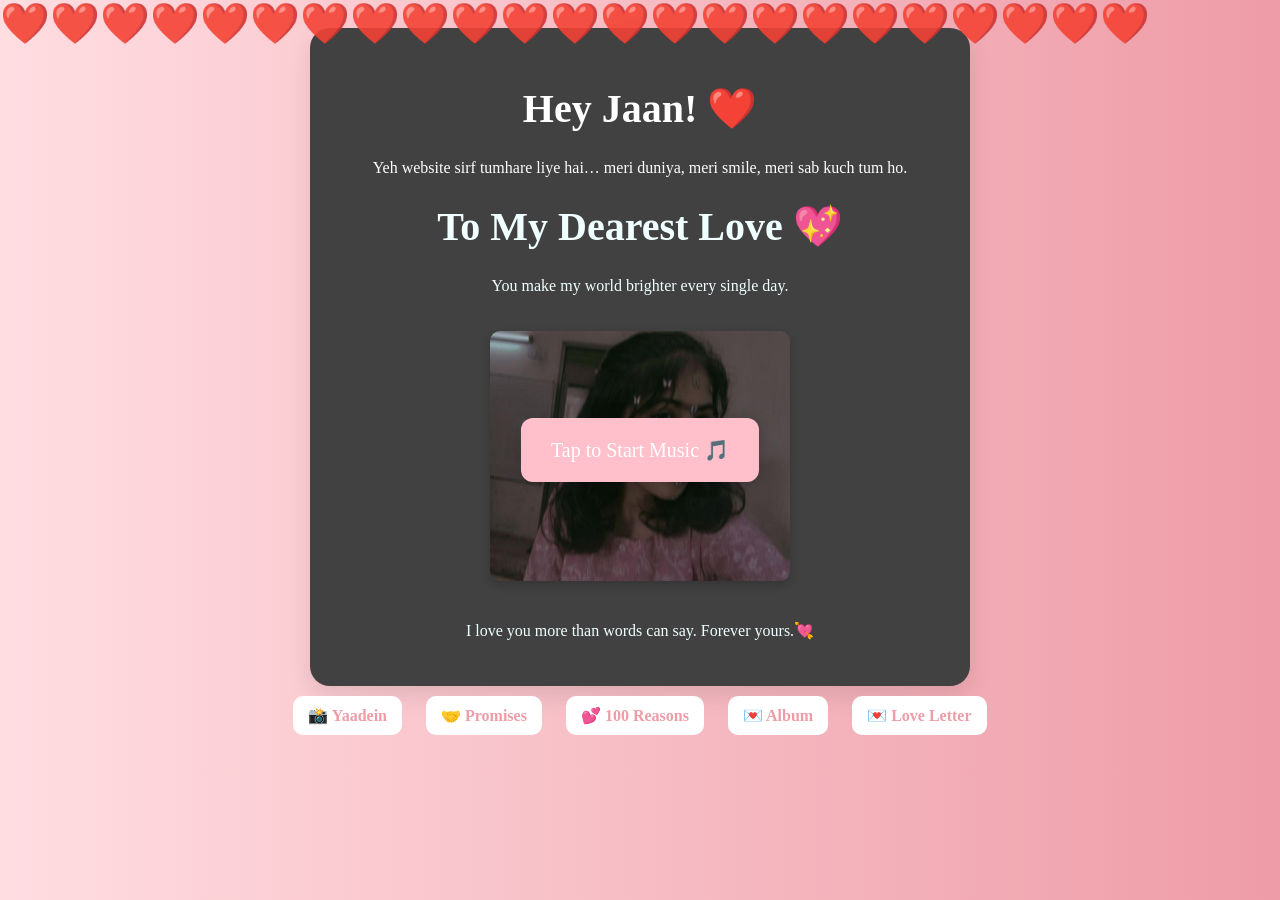
<file: index.html>
<!DOCTYPE html>
<html lang="en">
<head>
  <meta charset="UTF-8" />
  <title>My Love for You</title>
  <link rel="stylesheet" href="style.css" />
<style type= "text/css">
    #startMusic {
      position: fixed;
      top: 50%;
      left: 50%;
      transform: translate(-50%, -50%);
      background: pink;
      padding: 20px 30px;
      border-radius: 12px;
      font-size: 20px;
      display: none;
      cursor: pointer;
      box-shadow: 0 0 15px rgba(0,0,0,0.2);
    }
  body::before {
    content: "❤️❤️❤️❤️❤️❤️❤️❤️❤️❤️❤️❤️❤️❤️❤️❤️❤️❤️❤️❤️❤️❤️❤️";
    position: fixed;
    top: 0;
    left: 0;
    font-size: 40px;
    animation: hearts 10s linear infinite;
    opacity: 0.9;
  }

  @keyframes hearts {
    0% { transform: translateY(0); }
    100% { transform: translateY(100vh); }
  }
</style>

</head>
<body>
<audio id="bgSong" loop>
  <source src="Hasi bn gye.mp3
  " type="audio/mpeg">
  Your browser does not support the audio element.
</audio>

<div id="startMusic">Tap to Start Music 🎵</div>

<script>
  const audio = document.getElementById("bgSong");
  const button = document.getElementById("startMusic");

  function playMusicFromTime(time) {
    audio.currentTime = time;
    audio.play();
  }

  // Try autoplay
  window.addEventListener("DOMContentLoaded", () => {
    audio.addEventListener("loadedmetadata", () => {
      audio.currentTime = 28; 
      let playPromise = audio.play();

      if (playPromise !== undefined) {
        playPromise.catch(() => {
          button.style.display = 'block';
          button.addEventListener('click', () => {
            playMusicFromTime(40);
            button.style.display = 'none';
          }, { once: true });
        });
      }
    });
  });
</script>

  <div class="container">
    <h1>Hey Jaan! ❤️</h1>
    <p>Yeh website sirf tumhare liye hai… meri duniya, meri smile, meri sab kuch tum ho.</p>
    <h1 class="subtitle">To My Dearest Love 💖</h1>
    <p class="subtitle">You make my world brighter every single day.</p>
    <img src="hipo.jpg" alt="A sweet photo" class="photo">
    <br>
    <p class="subtitle">I love you more than words can say. Forever yours.💘</p>
  </div>
  <script src="script.js"></script>
    <nav>
      <a href="memory.html">📸 Yaadein</a>
      <a href="promises.html">🤝 Promises</a>
      <a href="reasons.html">💕 100 Reasons</a>
      <a href="album.html">💌 Album</a>
      <a href="love notes.html">💌 Love Letter</a>
    </nav>
  </div>
</body>
</html>
</file>
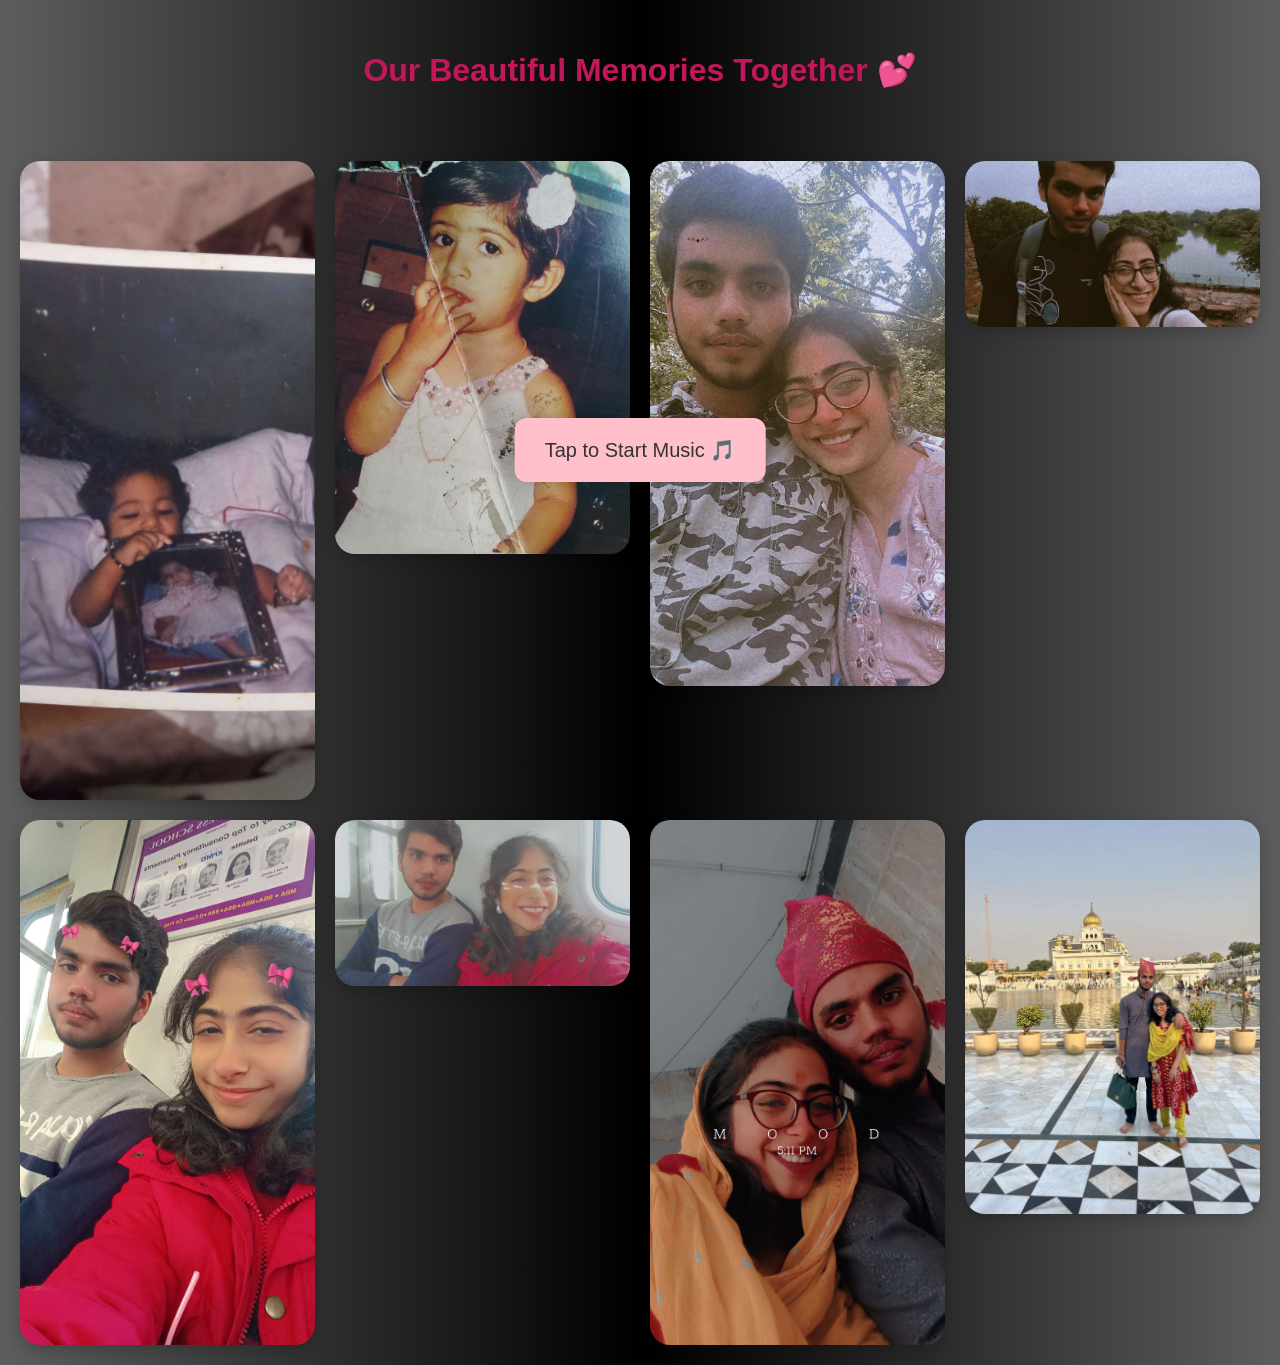
<file: album.html>
<!DOCTYPE html>
<html lang="en">
<head>
  <meta charset="UTF-8">
  <title>Our Beautiful Moments 💖</title>
  <style>
    body {
      margin: 0;
      font-family: 'Segoe UI', sans-serif;
      background: linear-gradient(to right,rgb(94, 93, 93), black, rgb(94, 93, 93));
      color: #333;
    }
    #startMusic {
      position: fixed;
      top: 50%;
      left: 50%;
      transform: translate(-50%, -50%);
      background: pink;
      padding: 20px 30px;
      border-radius: 12px;
      font-size: 20px;
      display: none;
      cursor: pointer;
      box-shadow: 0 0 15px rgba(0,0,0,0.2);
    }
    h1 {
      text-align: center;
      padding: 30px;
      color: #c2185b;
    }
    .gallery {
      display: grid;
      grid-template-columns: repeat(auto-fit, minmax(250px, 1fr));
      gap: 20px;
      padding: 20px;
    }
    .gallery img {
      width: 100%;
      height: auto;
      border-radius: 20px;
      box-shadow: 0 5px 15px rgba(0,0,0,0.2);
      transition: transform 0.4s ease;
    }
    .gallery img:hover {
      transform: scale(1.05);
    }
  </style>
</head>
<body>
    <audio id="bgSong" loop>
        <source src="Chaahat.mp3" type="audio/mpeg">
        Your browser does not support the audio element.
      </audio>
      
      <div id="startMusic">Tap to Start Music 🎵</div>
      
      <script>
        const audio = document.getElementById("bgSong");
        const button = document.getElementById("startMusic");
      
        function playMusicFromTime(time) {
          audio.currentTime = time;
          audio.play();
        }
      
        // Try autoplay
        window.addEventListener("DOMContentLoaded", () => {
          audio.addEventListener("loadedmetadata", () => {
            audio.currentTime = 00;
            let playPromise = audio.play();
      
            if (playPromise !== undefined) {
              playPromise.catch(() => {
                button.style.display = 'block';
                button.addEventListener('click', () => {
                  playMusicFromTime(40);
                  button.style.display = 'none';
                }, { once: true });
              });
            }
          });
        });
      </script>
      

  <h1>Our Beautiful Memories Together 💕</h1>

  <div class="gallery">
    <img src="pic 1.jpeg" alt="Memory 1">
    <img src="pic 2.jpeg" alt="Memory 2">
    <img src="pic 3.jpeg" alt="Memory 3">
    <img src="pic 4.jpeg" alt="Memory 4">
    <img src="pic 5.jpeg" alt="Memory 5">
    <img src="pic 6.jpeg" alt="Memory 6">
    <img src="pic 7.jpeg" alt="Memory 7">
    <img src="pic 8.jpeg" alt="Memory 8">
  </div>

</body>
</html>
</file>
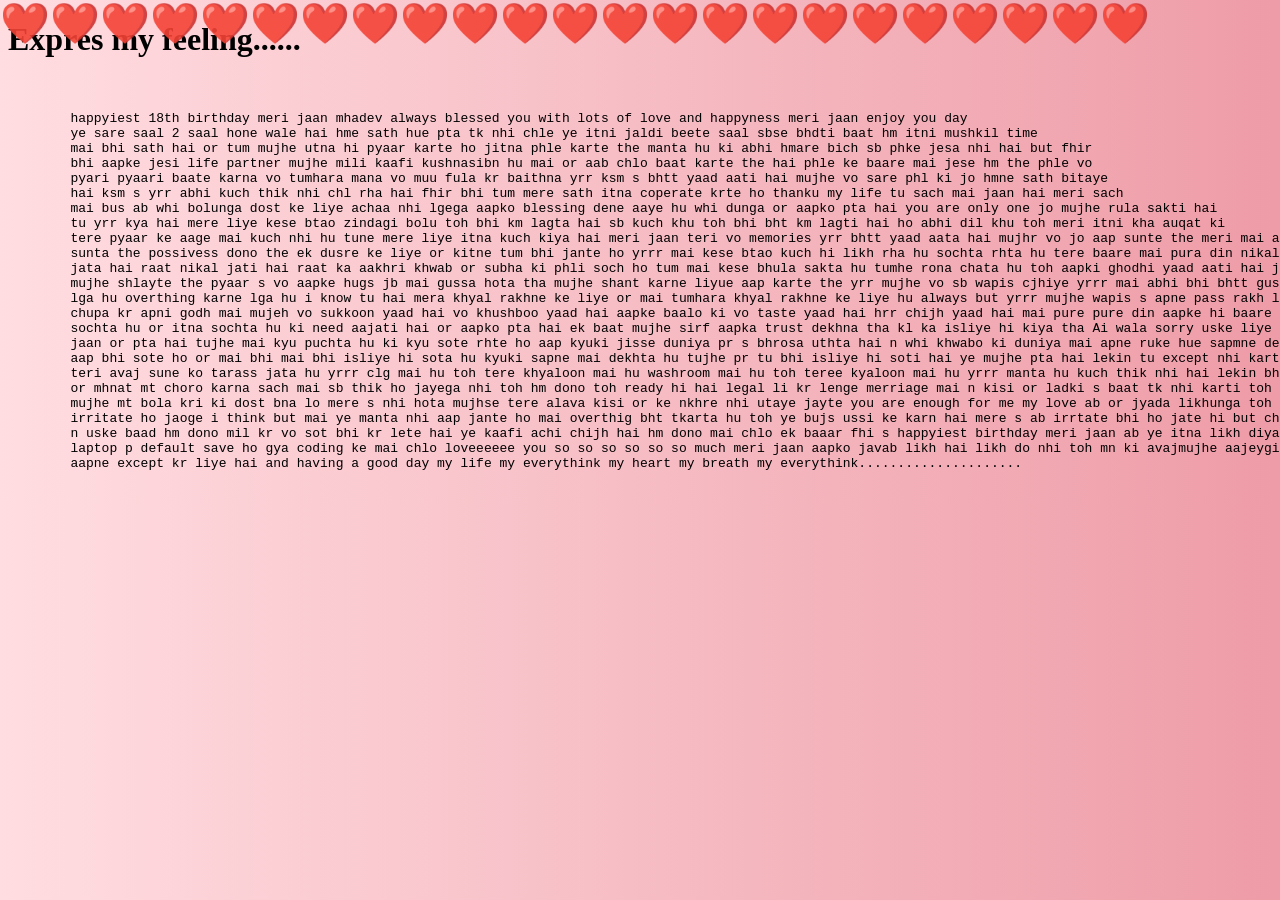
<file: love notes.html>
<!DOCTYPE html>
<html lang="en">
<head>
    <meta charset="UTF-8">
    <meta name="viewport" content="width=device-width, initial-scale=1.0">
    <title>Document</title>
    <style type="text/css">
        body::before {
            content: "❤️❤️❤️❤️❤️❤️❤️❤️❤️❤️❤️❤️❤️❤️❤️❤️❤️❤️❤️❤️❤️❤️❤️";
            position: fixed;
            top: 0;
            left: 0;
            font-size: 40px;
            animation: hearts 10s linear infinite;
            opacity: 0.9;
        }
        .kk{
            background: linear-gradient(to right, #ffdde1, #ee9ca7);
            font-family: 'Comic Sans MS', cursive;
        }

  @keyframes hearts {
    0% { transform: translateY(0); }
    100% { transform: translateY(100vh); }
  }
</style>
</head>
<body class="kk">
    <h1 class="col">
        Expres my feeling......
    </h1>
    <br>
    <pre>
        happyiest 18th birthday meri jaan mhadev always blessed you with lots of love and happyness meri jaan enjoy you day 
        ye sare saal 2 saal hone wale hai hme sath hue pta tk nhi chle ye itni jaldi beete saal sbse bhdti baat hm itni mushkil time
        mai bhi sath hai or tum mujhe utna hi pyaar karte ho jitna phle karte the manta hu ki abhi hmare bich sb phke jesa nhi hai but fhir 
        bhi aapke jesi life partner mujhe mili kaafi kushnasibn hu mai or aab chlo baat karte the hai phle ke baare mai jese hm the phle vo 
        pyari pyaari baate karna vo tumhara mana vo muu fula kr baithna yrr ksm s bhtt yaad aati hai mujhe vo sare phl ki jo hmne sath bitaye 
        hai ksm s yrr abhi kuch thik nhi chl rha hai fhir bhi tum mere sath itna coperate krte ho thanku my life tu sach mai jaan hai meri sach 
        mai bus ab whi bolunga dost ke liye achaa nhi lgega aapko blessing dene aaye hu whi dunga or aapko pta hai you are only one jo mujhe rula sakti hai 
        tu yrr kya hai mere liye kese btao zindagi bolu toh bhi km lagta hai sb kuch khu toh bhi bht km lagti hai ho abhi dil khu toh meri itni kha auqat ki 
        tere pyaar ke aage mai kuch nhi hu tune mere liye itna kuch kiya hai meri jaan teri vo memories yrr bhtt yaad aata hai mujhr vo jo aap sunte the meri mai aapki 
        sunta the possivess dono the ek dusre ke liye or kitne tum bhi jante ho yrrr mai kese btao kuch hi likh rha hu sochta rhta hu tere baare mai pura din nikal 
        jata hai raat nikal jati hai raat ka aakhri khwab or subha ki phli soch ho tum mai kese bhula sakta hu tumhe rona chata hu toh aapki ghodhi yaad aati hai jo aap 
        mujhe shlayte the pyaar s vo aapke hugs jb mai gussa hota tha mujhe shant karne liyue aap karte the yrr mujhe vo sb wapis cjhiye yrrr mai abhi bhi bhtt gusssa hone 
        lga hu overthing karne lga hu i know tu hai mera khyal rakhne ke liye or mai tumhara khyal rakhne ke liye hu always but yrrr mujhe wapis s apne pass rakh lo na
        chupa kr apni godh mai mujeh vo sukkoon yaad hai vo khushboo yaad hai aapke baalo ki vo taste yaad hai hrr chijh yaad hai mai pure pure din aapke hi baare mai 
        sochta hu or itna sochta hu ki need aajati hai or aapko pta hai ek baat mujhe sirf aapka trust dekhna tha kl ka isliye hi kiya tha Ai wala sorry uske liye meri
        jaan or pta hai tujhe mai kyu puchta hu ki kyu sote rhte ho aap kyuki jisse duniya pr s bhrosa uthta hai n whi khwabo ki duniya mai apne ruke hue sapmne dekhta hai
        aap bhi sote ho or mai bhi mai bhi isliye hi sota hu kyuki sapne mai dekhta hu tujhe pr tu bhi isliye hi soti hai ye mujhe pta hai lekin tu except nhi karti mai yrr 
        teri avaj sune ko tarass jata hu yrrr clg mai hu toh tere khyaloon mai hu washroom mai hu toh teree kyaloon mai hu yrrr manta hu kuch thik nhi hai lekin bhrosa rakhi 
        or mhnat mt choro karna sach mai sb thik ho jayega nhi toh hm dono toh ready hi hai legal li kr lenge merriage mai n kisi or ladki s baat tk nhi karti toh plzz yrr 
        mujhe mt bola kri ki dost bna lo mere s nhi hota mujhse tere alava kisi or ke nkhre nhi utaye jayte you are enough for me my love ab or jyada likhunga toh aap 
        irritate ho jaoge i think but mai ye manta nhi aap jante ho mai overthig bht tkarta hu toh ye bujs ussi ke karn hai mere s ab irrtate bhi ho jate hi but chlo koi
        n uske baad hm dono mil kr vo sot bhi kr lete hai ye kaafi achi chijh hai hm dono mai chlo ek baaar fhi s happyiest birthday meri jaan ab ye itna likh diya hai ki 
        laptop p default save ho gya coding ke mai chlo loveeeeee you so so so so so so much meri jaan aapko javab likh hai likh do nhi toh mn ki avajmujhe aajeygi aapki ki
        aapne except kr liye hai and having a good day my life my everythink my heart my breath my everythink.....................
    </pre>
</body>
</html>
</file>
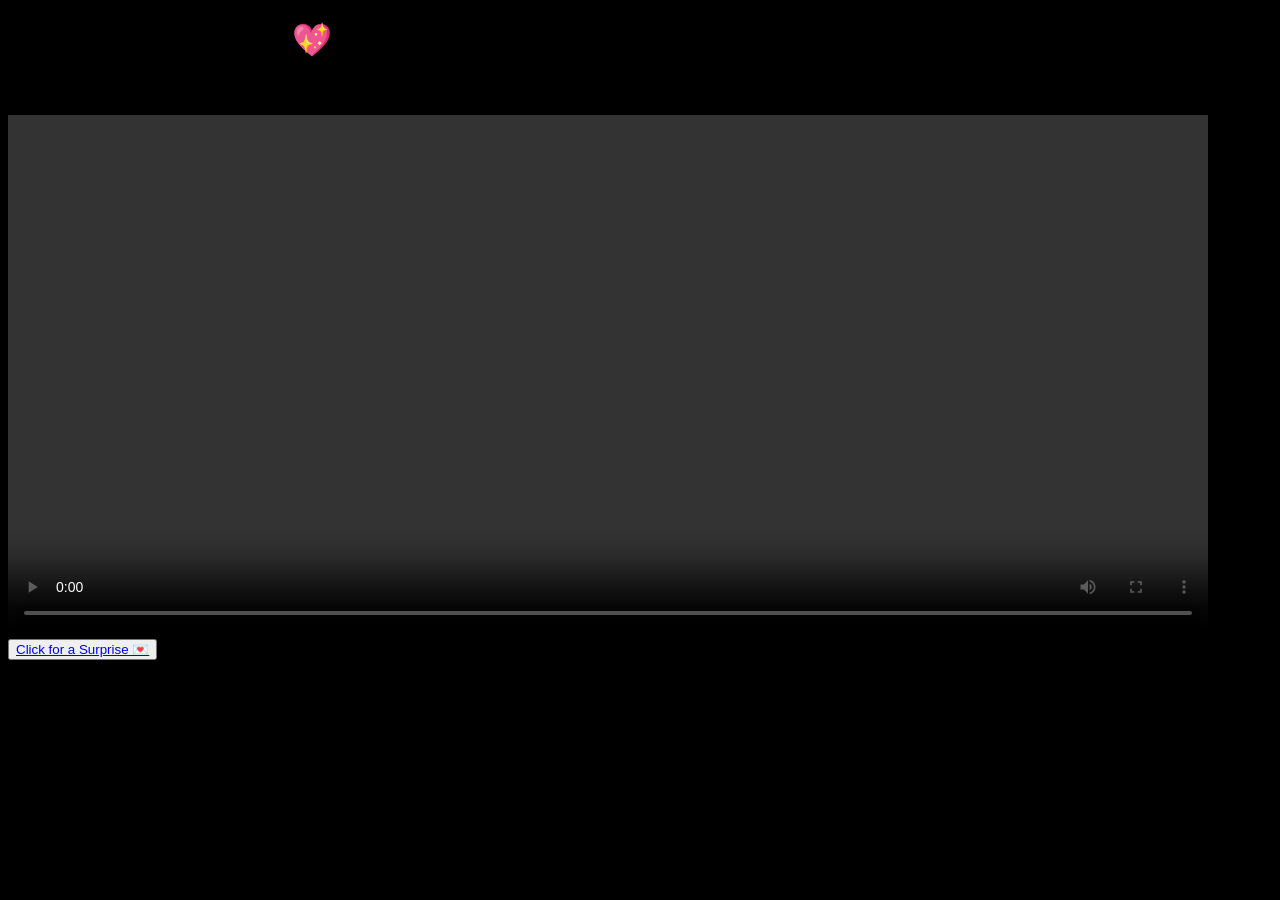
<file: memory.html>
<!DOCTYPE html>
<html lang="en">
<head>
    <meta charset="UTF-8">
    <meta name="viewport" content="width=device-width, initial-scale=1.0">
    <title>Document</title>
    <style type="text/css">
        body {
            background-color: black;
        }
    </style>
</head>
<body>
    <div class="container">
        <h1>To My Dearest Love 💖</h1>
        <p class="subtitle">You make my world brighter every single day.</p>
        <video src="jaan.mp4" type="video/mp4" width="1200px" height="520px" controls="" loop="" outoplay></video>
    </div>
    <button onclick="showLove()"><a href="love notes.html" type="_blank">Click for a Surprise 💌</button>
</body>
</html>
</file>
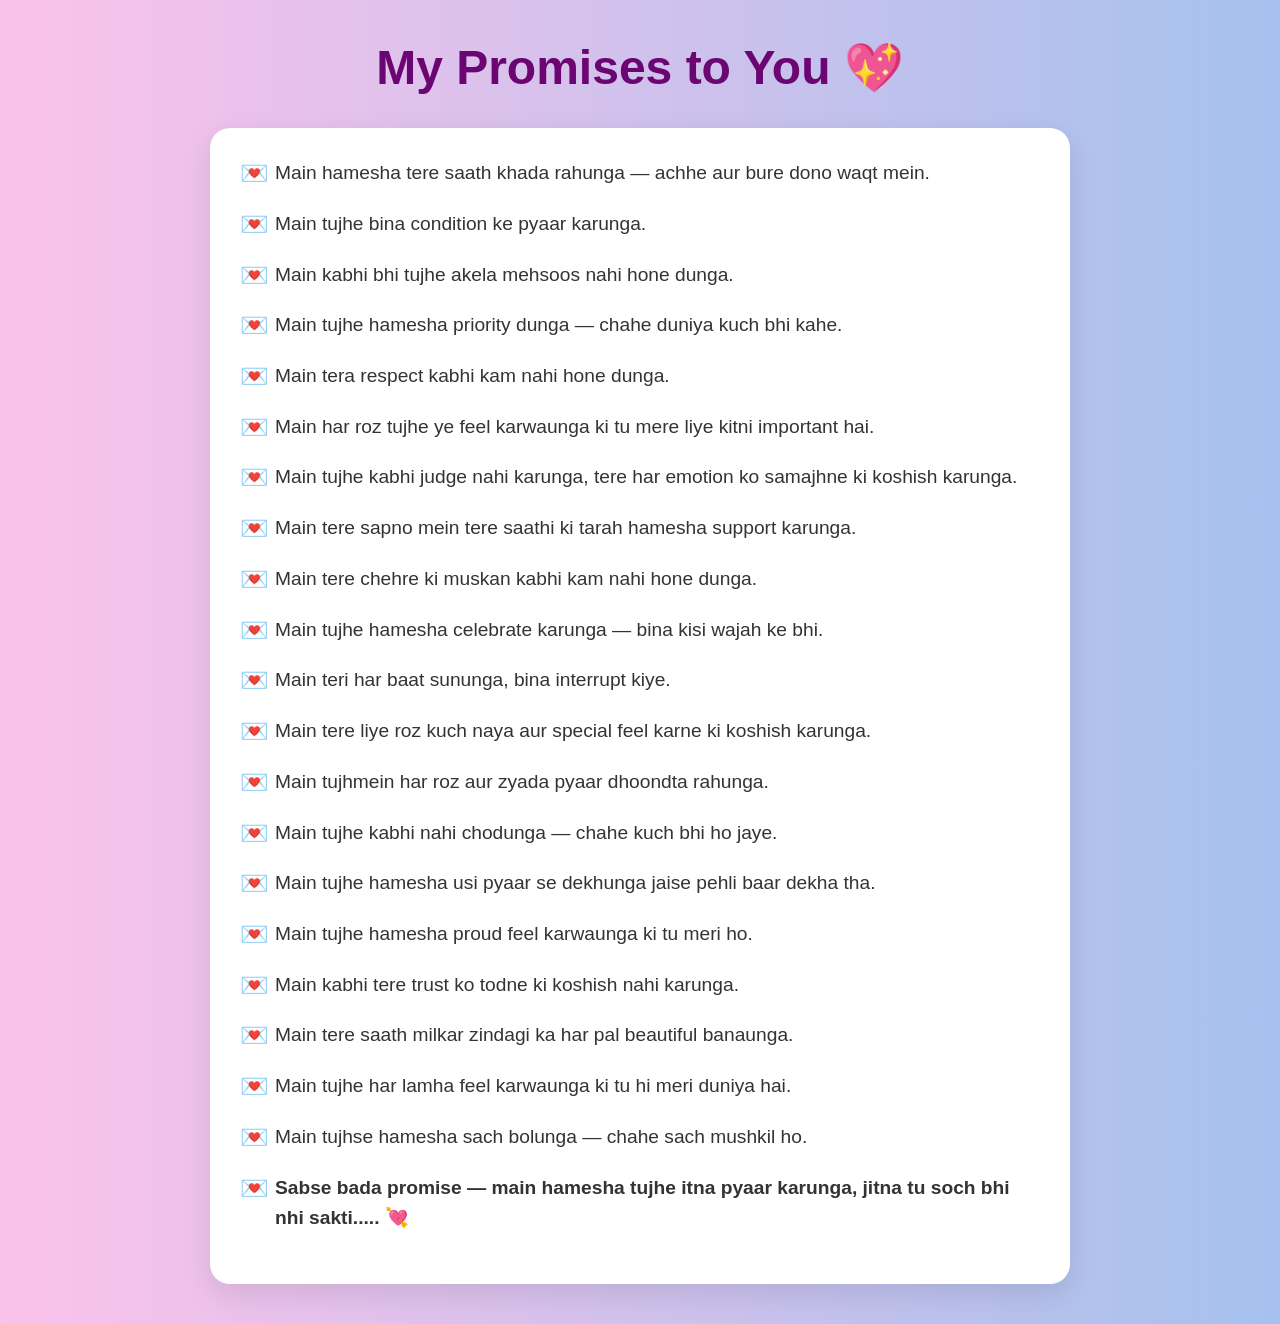
<file: promises.html>
<!DOCTYPE html>
<html lang="en">
<head>
  <meta charset="UTF-8">
  <meta name="viewport" content="width=device-width, initial-scale=1.0">
  <title>My Promises to You 💖</title>
  <style>
    body {
      margin: 0;
      padding: 0;
      background: linear-gradient(to right, #fbc2eb, #a6c1ee);
      font-family: 'Segoe UI', Tahoma, Geneva, Verdana, sans-serif;
      display: flex;
      justify-content: center;
      align-items: center;
      flex-direction: column;
      min-height: 100vh;
    }

    h1 {
      margin-top: 40px;
      font-size: 3em;
      color: #6a0572;
      text-align: center;
    }

    .container {
      max-width: 800px;
      width: 90%;
      background: white;
      padding: 30px;
      border-radius: 20px;
      box-shadow: 0 10px 30px rgba(0, 0, 0, 0.1);
      margin-bottom: 40px;
    }

    .promise {
      margin-bottom: 20px;
      font-size: 1.2em;
      color: #333;
      position: relative;
      padding-left: 35px;
      line-height: 1.6em;
    }

    .promise::before {
      content: '💌';
      position: absolute;
      left: 0;
      top: 0;
      font-size: 1.2em;
    }

    @media (max-width: 600px) {
      h1 {
        font-size: 2em;
      }
      .promise {
        font-size: 1em;
      }
    }
  </style>
</head>
<body>
  <h1>My Promises to You 💖</h1>
  <div class="container">
    <div class="promise">Main hamesha tere saath khada rahunga — achhe aur bure dono waqt mein.</div>
    <div class="promise">Main tujhe bina condition ke pyaar karunga.</div>
    <div class="promise">Main kabhi bhi tujhe akela mehsoos nahi hone dunga.</div>
    <div class="promise">Main tujhe hamesha priority dunga — chahe duniya kuch bhi kahe.</div>
    <div class="promise">Main tera respect kabhi kam nahi hone dunga.</div>
    <div class="promise">Main har roz tujhe ye feel karwaunga ki tu mere liye kitni important hai.</div>
    <div class="promise">Main tujhe kabhi judge nahi karunga, tere har emotion ko samajhne ki koshish karunga.</div>
    <div class="promise">Main tere sapno mein tere saathi ki tarah hamesha support karunga.</div>
    <div class="promise">Main tere chehre ki muskan kabhi kam nahi hone dunga.</div>
    <div class="promise">Main tujhe hamesha celebrate karunga — bina kisi wajah ke bhi.</div>
    <div class="promise">Main teri har baat sununga, bina interrupt kiye.</div>
    <div class="promise">Main tere liye roz kuch naya aur special feel karne ki koshish karunga.</div>
    <div class="promise">Main tujhmein har roz aur zyada pyaar dhoondta rahunga.</div>
    <div class="promise">Main tujhe kabhi nahi chodunga — chahe kuch bhi ho jaye.</div>
    <div class="promise">Main tujhe hamesha usi pyaar se dekhunga jaise pehli baar dekha tha.</div>
    <div class="promise">Main tujhe hamesha proud feel karwaunga ki tu meri ho.</div>
    <div class="promise">Main kabhi tere trust ko todne ki koshish nahi karunga.</div>
    <div class="promise">Main tere saath milkar zindagi ka har pal beautiful banaunga.</div>
    <div class="promise">Main tujhe har lamha feel karwaunga ki tu hi meri duniya hai.</div>
    <div class="promise">Main tujhse hamesha sach bolunga — chahe sach mushkil ho.</div>
    <div class="promise"><strong>Sabse bada promise — main hamesha tujhe itna pyaar karunga, jitna tu soch bhi nhi sakti..... 💘</strong></div>
  </div>
</body>
</html>
</file>
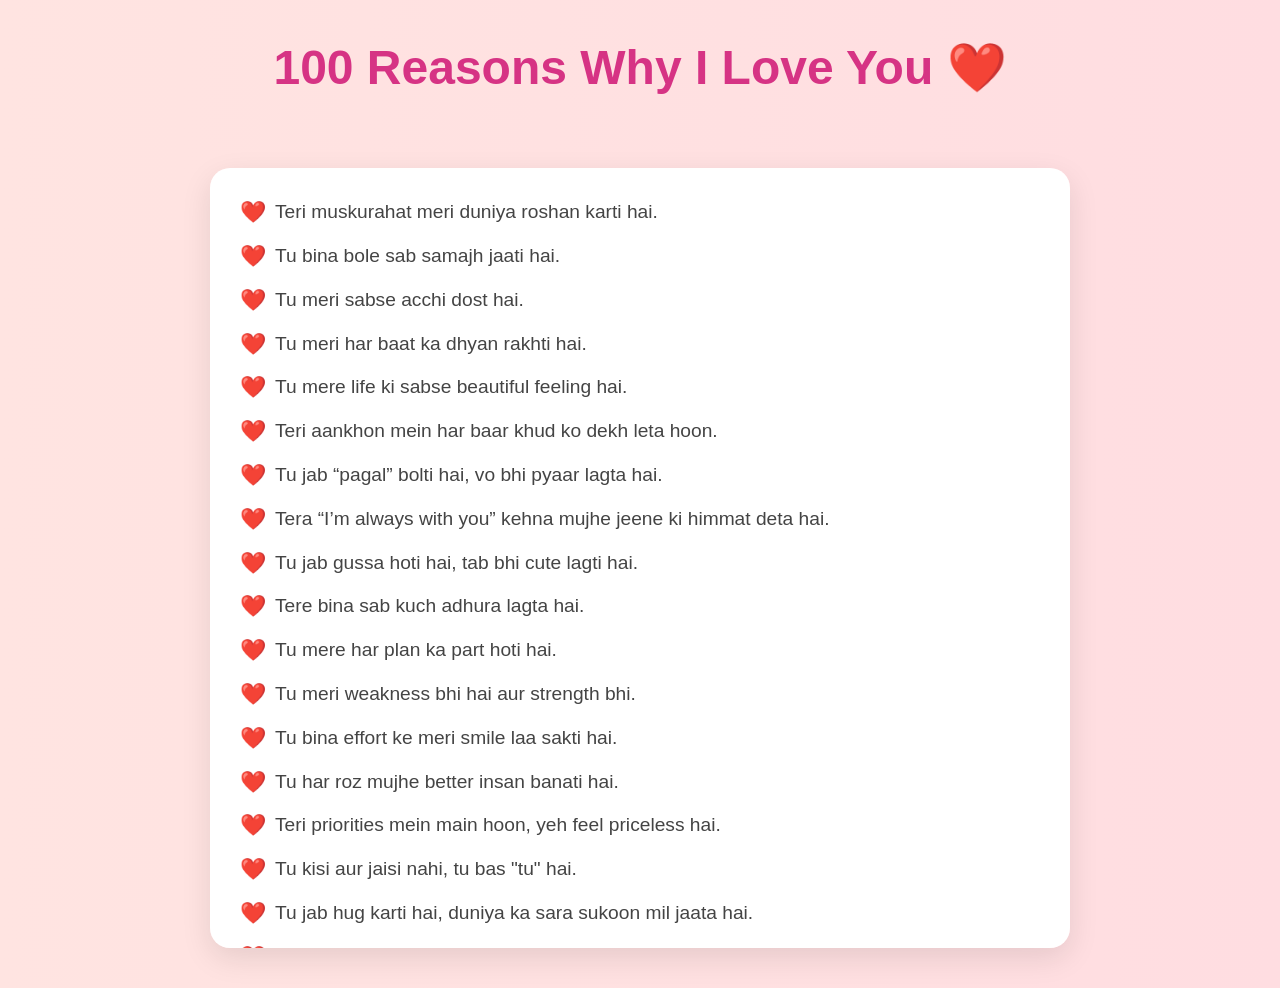
<file: reasons.html>
<!DOCTYPE html>
<html lang="en">
<head>
  <meta charset="UTF-8">
  <meta name="viewport" content="width=device-width, initial-scale=1.0">
  <title>100 Reasons Why I Love You ❤️</title>
  <style>
    body {
      margin: 0;
      padding: 0;
      background: linear-gradient(to right, #ffe4e1, #ffdde1);
      font-family: 'Segoe UI', Tahoma, Geneva, Verdana, sans-serif;
      display: flex;
      justify-content: center;
      align-items: center;
      flex-direction: column;
      min-height: 100vh;
      overflow-x: hidden;
    }

    h1 {
      text-align: center;
      font-size: 3em;
      color: #d63384;
      margin-top: 40px;
    }

    .container {
      max-width: 800px;
      width: 90%;
      background: white;
      padding: 30px;
      margin: 40px 0;
      border-radius: 20px;
      box-shadow: 0 10px 30px rgba(0,0,0,0.1);
      overflow-y: auto;
      max-height: 80vh;
    }

    .reason {
      margin-bottom: 15px;
      font-size: 1.2em;
      color: #444;
      position: relative;
      padding-left: 35px;
      line-height: 1.5em;
    }

    .reason::before {
      content: '❤️';
      position: absolute;
      left: 0;
      top: 0;
      font-size: 1.1em;
    }

    @media (max-width: 600px) {
      h1 {
        font-size: 2em;
      }
      .reason {
        font-size: 1em;
      }
    }
  </style>
</head>
<body>
  <h1>100 Reasons Why I Love You ❤️</h1>
  <div class="container">
    <div class="reason">Teri muskurahat meri duniya roshan karti hai.</div>
    <div class="reason">Tu bina bole sab samajh jaati hai.</div>
    <div class="reason">Tu meri sabse acchi dost hai.</div>
    <div class="reason">Tu meri har baat ka dhyan rakhti hai.</div>
    <div class="reason">Tu mere life ki sabse beautiful feeling hai.</div>
    <div class="reason">Teri aankhon mein har baar khud ko dekh leta hoon.</div>
    <div class="reason">Tu jab “pagal” bolti hai, vo bhi pyaar lagta hai.</div>
    <div class="reason">Tera “I’m always with you” kehna mujhe jeene ki himmat deta hai.</div>
    <div class="reason">Tu jab gussa hoti hai, tab bhi cute lagti hai.</div>
    <div class="reason">Tere bina sab kuch adhura lagta hai.</div>
    <div class="reason">Tu mere har plan ka part hoti hai.</div>
    <div class="reason">Tu meri weakness bhi hai aur strength bhi.</div>
    <div class="reason">Tu bina effort ke meri smile laa sakti hai.</div>
    <div class="reason">Tu har roz mujhe better insan banati hai.</div>
    <div class="reason">Teri priorities mein main hoon, yeh feel priceless hai.</div>
    <div class="reason">Tu kisi aur jaisi nahi, tu bas "tu" hai.</div>
    <div class="reason">Tu jab hug karti hai, duniya ka sara sukoon mil jaata hai.</div>
    <div class="reason">Tere sath waqt ruk jaata hai.</div>
    <div class="reason">Tu mere liye har roz nayi hope hai.</div>
    <div class="reason">Tu meri life ka best chapter hai.</div>
    <div class="reason">Tere bina khushi adhoori lagti hai.</div>
    <div class="reason">Tere bina neend bhi adhuri hoti hai.</div>
    <div class="reason">Tu mera support system hai.</div>
    <div class="reason">Tu hi meri har story ki heroine hai.</div>
    <div class="reason">Tere bina “love” ka matlab hi nahi samjhta.</div>
    <div class="reason">Tu jab mujhe dekhti hai, main sab bhool jaata hoon.</div>
    <div class="reason">Tu jab "miss you" bolti hai, dil ekdum melt ho jaata hai.</div>
    <div class="reason">Tu meri respect karti hai.</div>
    <div class="reason">Tu mere emotions ko samajhti hai.</div>
    <div class="reason">Tu mujhe judge nahi karti.</div>
    <div class="reason">Tu real hai, no filter, no drama.</div>
    <div class="reason">Tu meri har khushi mein shamil hoti hai.</div>
    <div class="reason">Tu mere failures mein bhi mere sath hoti hai.</div>
    <div class="reason">Tu mujhe motivate karti hai.</div>
    <div class="reason">Tu mujhe proud feel karwati hai.</div>
    <div class="reason">Tu mujhe pyaar jatati hai bina kisi wajah ke.</div>
    <div class="reason">Tere sath sab kuch special lagta hai.</div>
    <div class="reason">Tu mera vo hai jisse mai kbhi khone ka soch bhi nhi sakta </div>
    <div class="reason">Tu kabhi fake nahi banti.</div>
    <div class="reason">Tu mujhe galti se nahi, choice se pyaar karti hai.</div>
    <div class="reason">Tere messages din bana dete hain.</div>
    <div class="reason">Tu meri family hi bn gyi hai.</div>
    <div class="reason">Tu jab khush hoti hai toh kya khmal lagti hai jese uperi s aayi pari ho vo toh hai hi tu</div>
    <div class="reason">Tu jab khud ko mere liye change karti hai, vo sabse bada pyaar lagta hai.</div>
    <div class="reason">Tu mujhe priority deti hai.</div>
    <div class="reason">Tu meri best person banne ki wajah hai.</div>
    <div class="reason">Tu har situation mein positive energy laati hai.</div>
    <div class="reason">Tu mere bachpane ko samajhti hai.</div>
    <div class="reason">Tu meri har baat ka patiently jawab deti hai.</div>
    <div class="reason">Tu mujhe kisi aur ki tarah nahi dekhti.</div>
    <div class="reason">Tere saath har chhoti chhoti cheez bhi memorable ban jaati hai.</div>
    <div class="reason">Tu mujhe bina bole feel kara leti hai ki main matter karta hoon.</div>
    <div class="reason">Tu jab "khud pe dhyan do" bolti hai, toh vo pyaar sabse pyara lagta hai.</div>
    <div class="reason">Tu meri har insecurity ko accept karti hai.</div>
    <div class="reason">Tu mujhe apna sab kuch freely share karti hai.</div>
    <div class="reason">Tu jab "meri jaan" bolti hai, toh dil literally khil jaata hai.</div>
    <div class="reason">Tere bina baatein adhoori lagti hain.</div>
    <div class="reason">Tu meri safe place hai.</div>
    <div class="reason">Tu mujhe improve karne ka chance deti hai.</div>
    <div class="reason">Tu mere sapne mein bhi cute lagti hai.</div>
    <div class="reason">Tere hath mai hath daal kr pyare se masaam mai ghumne mai feel hai bus i can't explain</div>
    <div class="reason">Tera naam sunke hi smile aa jaati hai.</div>
    <div class="reason">Tu jab ziddi hoti hai, vo bhi sweet lagta hai.</div>
    <div class="reason">Tu mujhe har time special feel karwati hai.</div>
    <div class="reason">Tu mere gusse ko handle kar leti hai.</div>
    <div class="reason">Teri voice sun ke hi din ban jaata hai.</div>
    <div class="reason">Tere bina shayari bhi incomplete lagti hai.</div>
    <div class="reason">Tu meri energy hai low feel karta hu tere pass aate hi active ho jata hu</div>
    <div class="reason">Tu meri har baat sunti hai — bina interrupt kiye.</div>
    <div class="reason">Tu jab late reply karti hai toh bhi dil ussi ka intezaar karta hai.</div>
    <div class="reason">Tu jab “khaana khaya?” poochti hai, toh vo care sabse pyaari hoti hai.</div>
    <div class="reason">Tu jab future ke plans banati hai, main khud ko lucky feel karta hoon.</div>
    <div class="reason">Tu mujhe kabhi akela mehsoos nahi hone deti.</div>
    <div class="reason">Tu mere chhote efforts ko bhi notice karti hai.</div>
    <div class="reason">Tu kabhi meri burai nahi karti peeth peeche.</div>
    <div class="reason">Tu meri har weakness ko samajhne ki koshish karti hai.</div>
    <div class="reason">Teri aankhon mein har baar sach dikhta hai.</div>
    <div class="reason">Tu real pyaar ka matlab samjhaati hai.</div>
    <div class="reason">Tu mere phone ka sabse pyara notification hoti hai.</div>
    <div class="reason">Tu meri life ka sabse sundar part hai.</div>
    <div class="reason">Tu jab "meri duniya" bolti hai toh main sach mein duniya jeet leta hoon.</div>
    <div class="reason">Tu meri har musibat mein meri shield banti hai.</div>
    <div class="reason">Tu kabhi mujhe chhodne ki dhamki nahi deti — sirf sambhalti hai.</div>
    <div class="reason">Tu bina makeup ke bhi mere liye world’s most beautiful girl hai.</div>
    <div class="reason">Tu mujhe bina kisi condition ke pyaar karti hai.</div>
    <div class="reason">Tu mere emotions ki respect karti hai.</div>
    <div class="reason">Tere bina selfie bhi boring lagti hai.</div>
    <div class="reason">Tu jab mujhe samjhaati hai, gussa nahi karti.</div>
    <div class="reason">Tu meri har problem mein mera solution ban jaati hai.</div>
    <div class="reason">Tu har din mujhe feel karwaati hai ki main lucky hoon.</div>
    <div class="reason">Tu meri zindagi ka sabse soft chapter hai.</div>
    <div class="reason">Tu jab “I’m proud of you” bolti hai, main sab kuch kar sakta hoon.</div>
    <div class="reason">Tu har nayi memory mein hoti hai.</div>
    <div class="reason">Tere hone se hi meri duniya poori hai.</div>
    <div class="reason">Tu jab surprise karti hai, toh main bachha ban jaata hoon.</div>
    <div class="reason">Tu jab sirf dekhti hai, toh bhi feel hota hai ki sab theek hai.</div>
    <div class="reason">Tu meri har kahani mein main character hai.</div>
    <div class="reason">Tere bina “hum” ka matlab nahi hota.</div>
    <div class="reason">Tu hi mera present hai, aur tu hi mera future hai.</div>
    <div class="reason"><strong>Reason toh or bhi hai yrr but 100 likh diye or bhi padhna hai aapko bhttt kuch 
        yha hi thk jaoge achaaa nhi lgega isliye bus itne hu kaafi hai or bologe or likh dunga.... 💖</strong></div>
  </div>
</body>
</html>
</file>
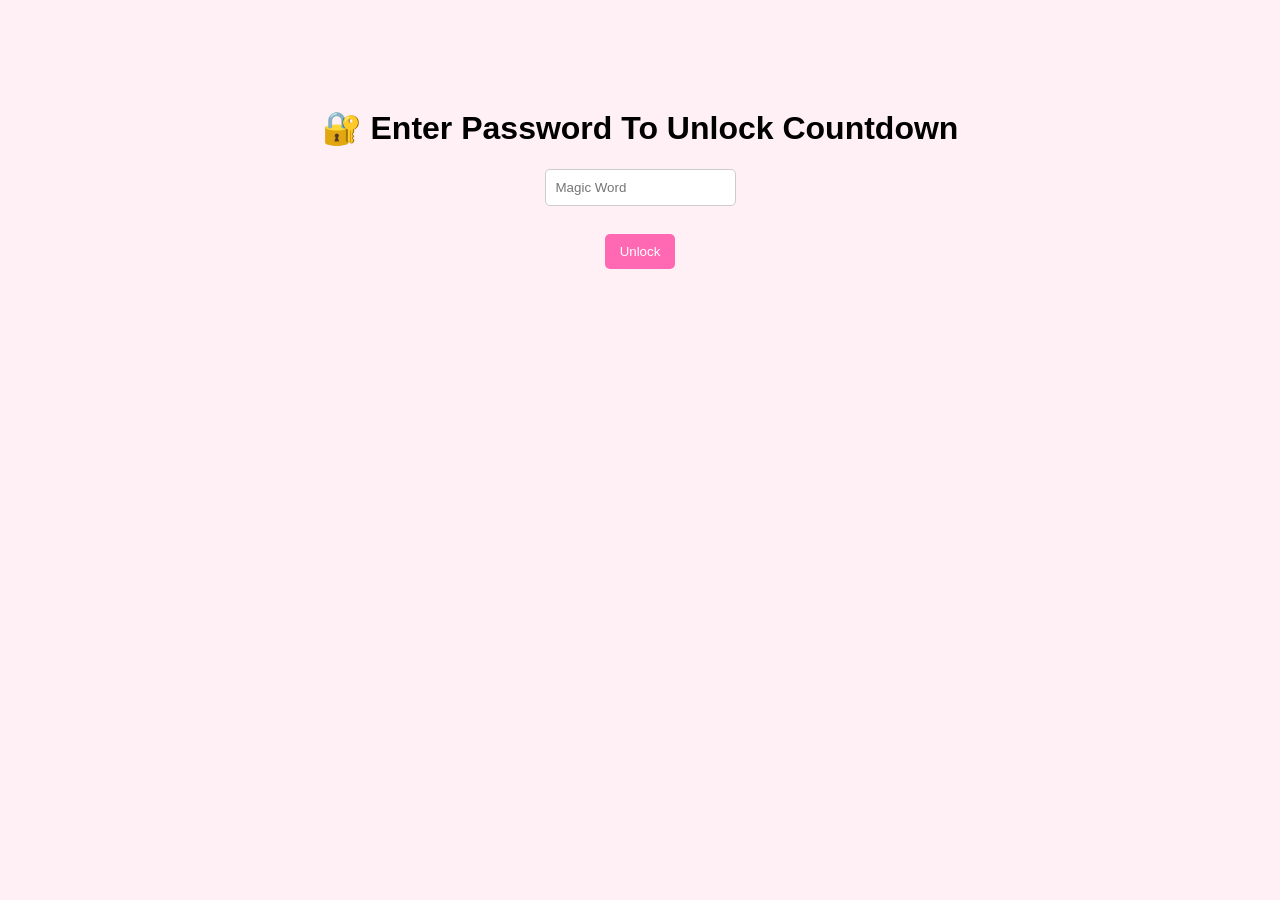
<file: start from here....html>
<!DOCTYPE html>
<html lang="en">
<head>
  <meta charset="UTF-8">
  <title>Welcome, My Love ❤️</title>
  <style>
    body {
      font-family: sans-serif;
      background: #fff0f5;
      text-align: center;
      padding-top: 80px;
    }
    #countdown-box, #access-msg {
      display: none;
      margin-top: 30px;
    }
    input {
      padding: 10px;
      border-radius: 5px;
      border: 1px solid #ccc;
    }
    button {
      padding: 10px 15px;
      margin-top: 10px;
      background-color: #ff69b4;
      color: white;
      border: none;
      border-radius: 5px;
      cursor: pointer;
    }
    #countdown {
      font-size: 24px;
      font-weight: bold;
      margin-top: 20px;
      color: #d81b60;
    }
  </style>
</head>
<body>
  <h1>🔐 Enter Password To Unlock Countdown</h1>

  <input type="password" id="pass" placeholder="Magic Word">
  <br><br>
  <button onclick="unlock()">Unlock</button>

  <div id="access-msg">
    <p>You're in, baby! Countdown begins now... 😘</p>
  </div>

  <div id="countdown-box">
    <div id="countdown"></div>
  </div>

  <script>
    function unlock() {
      const password = document.getElementById("pass").value;
      if (password === "pari.2104") { 
        document.getElementById("pass").style.display = "none";
        document.querySelector("button").style.display = "none";
        document.querySelector("h1").textContent = "⏳ Countdown to Our Moment";

        document.getElementById("access-msg").style.display = "block";
        document.getElementById("countdown-box").style.display = "block";

        startCountdown();
      } else {
        alert("Wrong password, try again!");
      }
    }

    function startCountdown() {
      const targetDate = new Date("April 19, 2025 15:52:00").getTime();  // Set your target date/time
      const countdownEl = document.getElementById("countdown");

      const timer = setInterval(() => {
        const now = new Date().getTime();
        const distance = targetDate - now;

        if (distance <= 0) {
          clearInterval(timer);
          countdownEl.innerHTML = "It's time! Let's go ❤️";
          window.location.href = "index.html";  // Redirect page
        } else {
          const days = Math.floor(distance / (1000 * 60 * 60 * 24));
          const hours = Math.floor((distance % (1000 * 60 * 60 * 24)) / (1000 * 60 * 60));
          const minutes = Math.floor((distance % (1000 * 60 * 60)) / (1000 * 60));
          const seconds = Math.floor((distance % (1000 * 60)) / 1000);

          countdownEl.innerHTML = `${days}d ${hours}h ${minutes}m ${seconds}s`;
        }
      }, 1000);
    }
  </script>
</body>
</html>
</file>
<file: style.css>
body {
  background: linear-gradient(to right, #ffdde1, #ee9ca7);
  font-family: 'Comic Sans MS', cursive;
  text-align: center;
  padding: 20px;
  color: #fff;
}

.container {
  max-width: 600px;
  margin: auto;
  background-color: rgba(255, 255, 255, 0.1);
  padding: 20px;
  border-radius: 15px;
  box-shadow: 0 0 15px rgba(0,0,0,0.2);
}

nav a {
  display: inline-block;
  margin: 10px;
  padding: 10px 15px;
  background: #fff;
  color: #ee9ca7;
  text-decoration: none;
  border-radius: 10px;
  font-weight: bold;
}

h1 {
  font-size: 2.5em;
}
.body {
  margin: 0;
  font-family: 'Comic Sans MS', cursive, sans-serif;
  background: linear-gradient(to left, rgb(107, 106, 106) ,black,rgb(107, 106, 106));
  display: flex;
  justify-content: center;
  align-items: center;
  height: 100vh;
  text-align: center;
}

.container {
  background-color: rgb(65, 65, 65);
  padding: 30px;
  border-radius: 4%;
  border-radius: 20px;
  box-shadow: 0 10px 25px rgba(0,0,0,0.1);
}

.photo {
  width: 300px;
  height: 250px;
  margin: 20px 0;
  border-radius: 10px;
  box-shadow: 0 4px 10px rgba(0,0,0,0.2);
}

button {
  padding: 12px 24px;
  font-size: 16px;
  background-color: #d39fb9;
  border: none;
  border-radius: 10px;
  color: white;
  cursor: pointer;
  transition: 0.3s ease;
}

button:hover {
  background-color: #ff1493;
}

.hidden {
  display: none;
  margin-top: 20px;
  font-size: 18px;
  color: #cc2861;
}
.subtitle{
    color: azure;
}
.haa{
    color:black;
    background-color:
}
</file>
